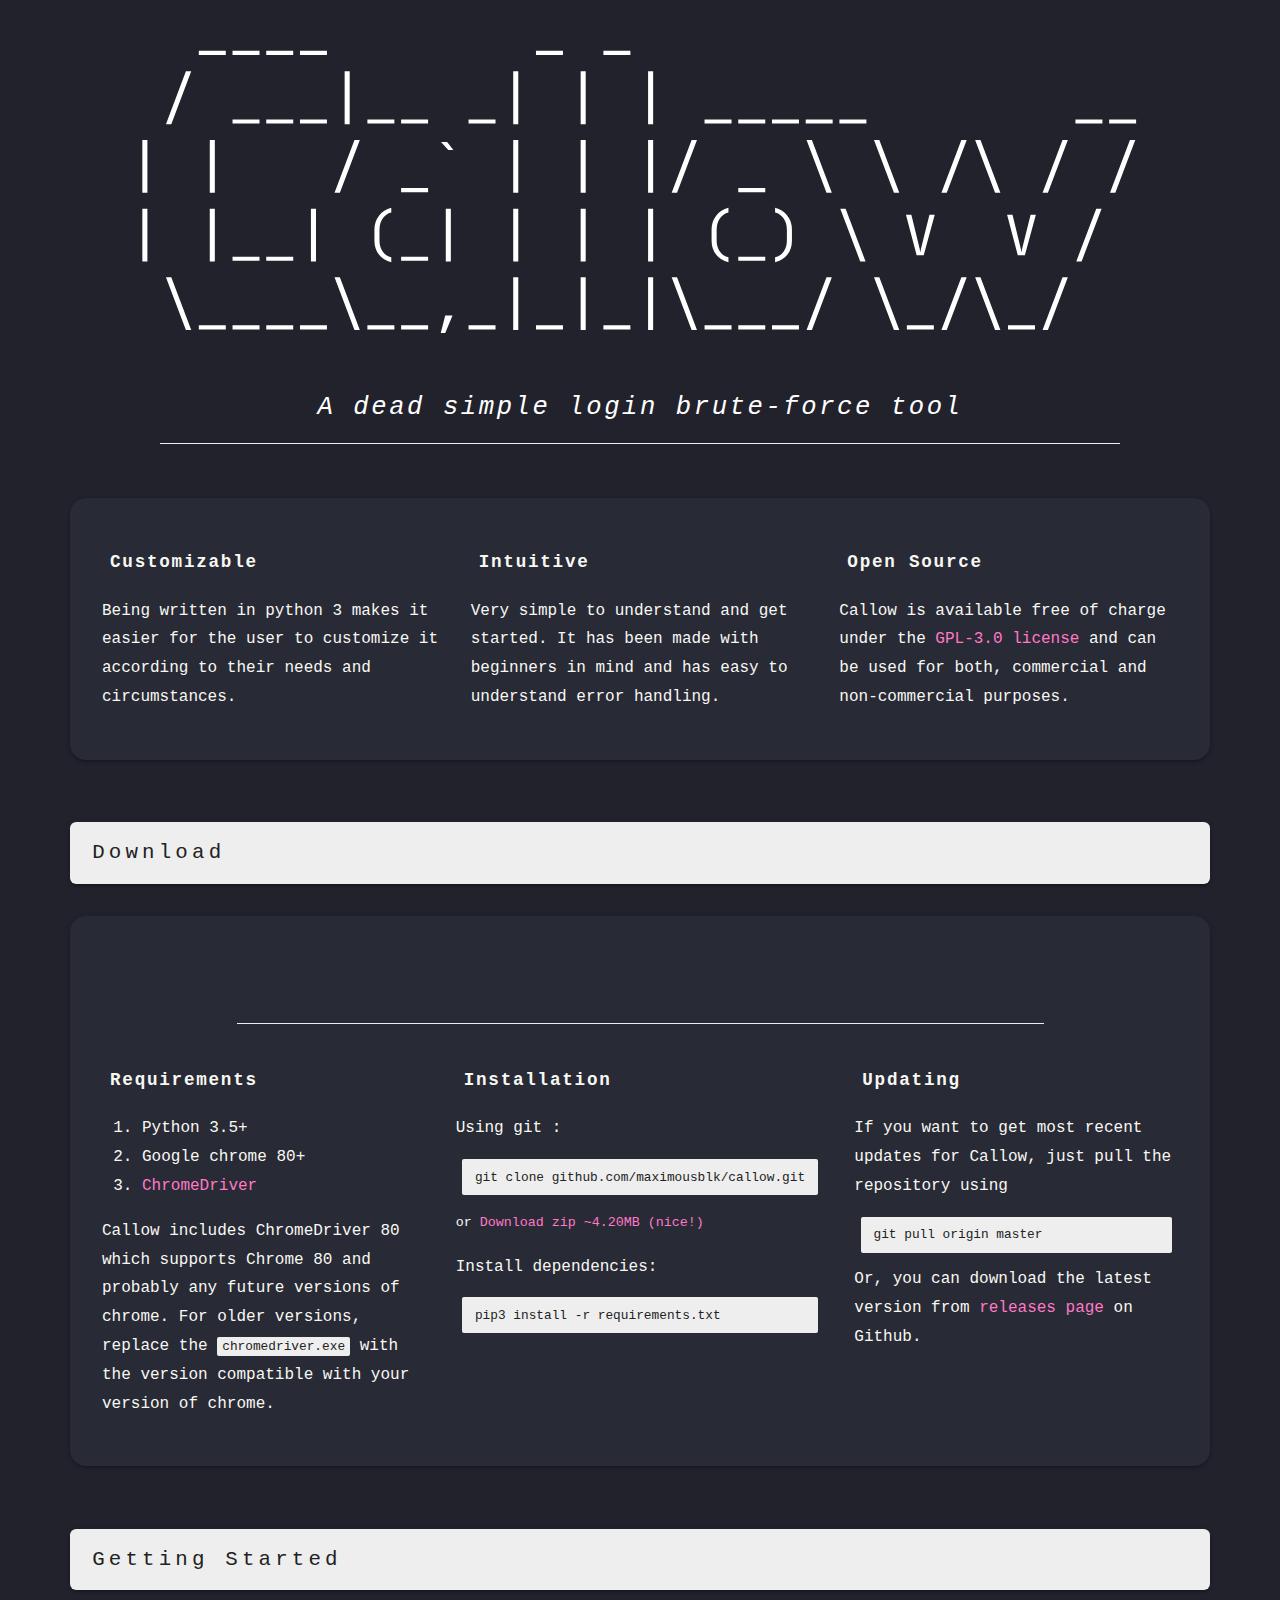
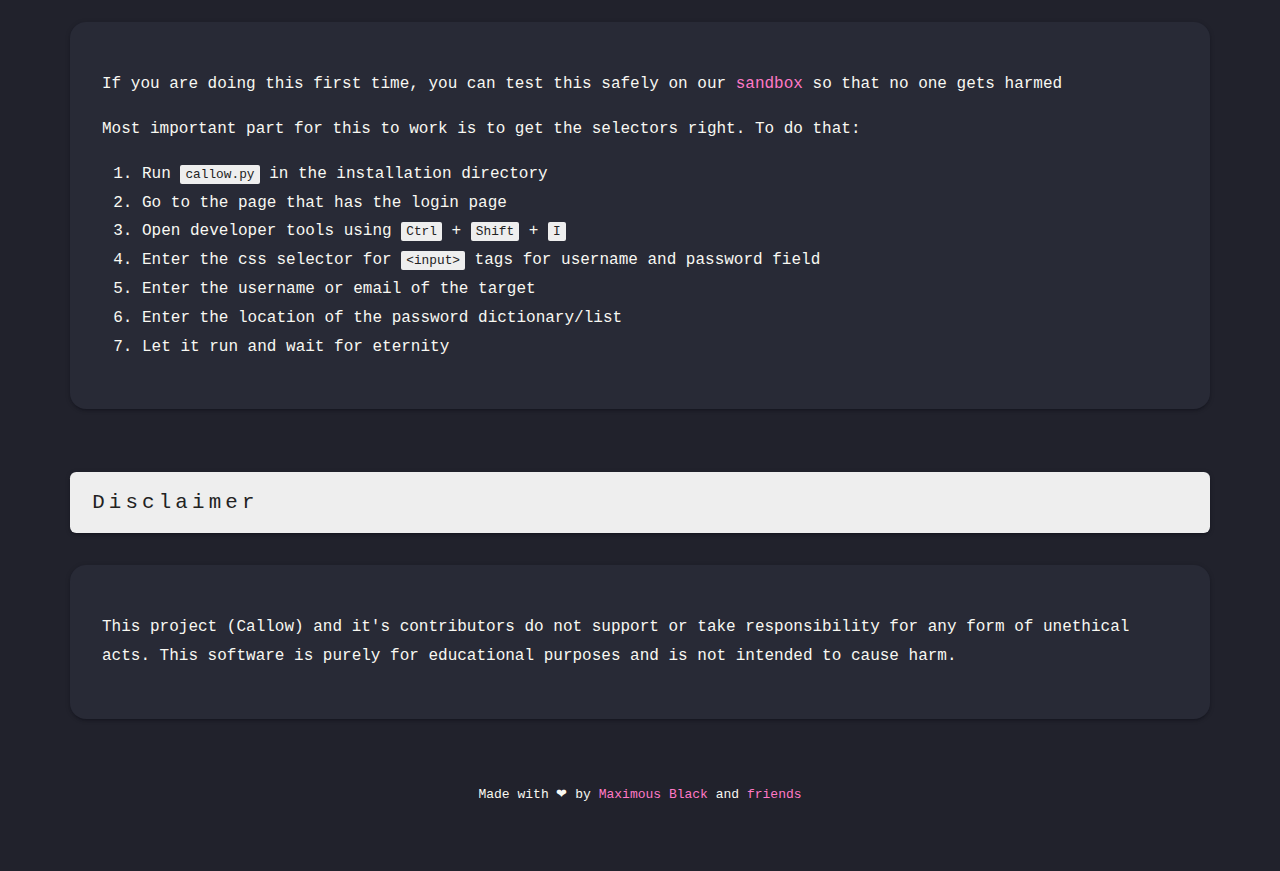
<file: docs/index.html>
<!DOCTYPE html>
<html lang="en" class="no-js">

<head>
    <title>Callow</title>

    <meta charset="utf-8" />
    <meta http-equiv="X-UA-Compatible" content="IE=edge,chrome=1" />
    <meta name="description" content="Callow is a dead simple login brute-force tool" />
    <meta name="viewport" content="width=device-width, initial-scale=1, shrink-to-fit=no" />

    <link href="img/callow.ico" rel="shortcut icon" type="image/x-icon" />
    <link href="css/grid.css" rel="stylesheet" type="text/css" />
    <link href="css/style.css" rel="stylesheet" type="text/css" />

    <script src="js/jquery.js"></script>
</head>

<body>
    <header>
        <a href="//callow.now.sh/"><img id="title_image" src="img/logo.svg" alt="CALLOW" /></a>
        <h2>A dead simple login brute-force tool</h2>
    </header>

    <div class="container">
        <main>
            <section>

                <div class="row">
                    <div class="col">
                        <h4>Customizable</h4>
                        <p>Being written in python 3 makes it easier for the user to customize it according to their needs and circumstances.</p>
                    </div>
                    <div class="col">
                        <h4>Intuitive</h4>
                        <p>Very simple to understand and get started. It has been made with beginners in mind and has easy to understand error handling.</p>
                    </div>
                    <div class="col">
                        <h4>Open Source</h4>
                        <p>Callow is available free of charge under the <a href="//www.gnu.org/licenses/gpl-3.0.en.html">GPL-3.0 license</a> and can be used for both, commercial and non-commercial purposes.</p>
                    </div>
                </div>
            </section>

            <h3>Download</h3>

            <section class="download">
                <div class="github">
                    <h2 id="latest-version">&nbsp;</h2>
                </div>
                <div class="row">
                    <div class="col">
                        <div id="installation">
                            <h4>Requirements</h4>
                            <ol>
                                <li>Python 3.5+</li>
                                <li>Google chrome 80+</li>
                                <li><a href="//chromedriver.chromium.org/">ChromeDriver</a></li>
                            </ol>
                            <p>Callow includes ChromeDriver 80 which supports Chrome 80 and probably any future versions of chrome. For older versions, replace the <code>chromedriver.exe</code> with the version compatible with your version of chrome.</p>
                        </div>
                    </div>
                    <div class="col">
                        <div id="installation">
                            <h4>Installation</h4>

                            <p>Using git :
                                <pre>git clone github.com/maximousblk/callow.git</pre>
                                <small>or <a id="zip" href="//github.com/maximousblk/callow/archive/master.zip">Download zip <span id="size">~4.20MB (nice!)</span></small></a>
                            </p>

                            <p>Install dependencies:
                                <pre>pip3 install -r requirements.txt</pre>
                            </p>
                        </div>
                    </div>
                    <div class="col">
                        <h4>Updating</h4>
                        <p>
                            If you want to get most recent updates for Callow, just pull the repository using
                            <pre>git pull origin master</pre>
                            Or, you can download the latest version from <a href="//github.com/maximousblk/callow/releases">releases page</a> on Github.
                        </p>
                    </div>
                </div>
            </section>

            <h3>Getting Started</h3>

            <section class="var_doc">

                <div class="row">
                    <div class="col">
                        <p>If you are doing this first time, you can test this safely on our <a href="//callow.now.sh/sandbox/">sandbox</a> so that no one gets harmed</p>
                        <p>Most important part for this to work is to get the selectors right. To do that:</p>
                        <ol>
                            <li>Run <code>callow.py</code> in the installation directory</li>
                            <li>Go to the page that has the login page</li>
                            <li>Open developer tools using <code>Ctrl</code> + <code>Shift</code> + <code>I</code></li>
                            <li>Enter the css selector for <code>&lt;input&gt;</code> tags for username and password field</li>
                            <li>Enter the username or email of the target</li>
                            <li>Enter the location of the password dictionary/list</li>
                            <li>Let it run and wait for eternity</li>
                        </ol>
                    </div>
                </div>
            </section>

            <h3>Disclaimer</h3>

            <section>
                <p>This project (Callow) and it's contributors do not support or take responsibility for any form of unethical acts. This software is purely for educational purposes and is not intended to cause harm.</p>
            </section>
        </main>
    </div>

    <footer class="container">
        <p>Made with ❤ by
            <a href="//github.com/maximousblk">Maximous Black</a> and
            <a href="//github.com/maximousblk/callow/graphs/contributors">friends</a></p>
    </footer>

    <script type="text/javascript" defer="defer">
        $(document).ready(function () {
            getLatestReleases();
        });

        function getSizeInMb(bytes, decimal) {
            var decimal = decimal || 0;
            var size = bytes / Math.pow(2, 20);
            return ("(~" + (decimal == 0 ? Math.ceil(size) : size.toFixed(decimal)) + "MB)");
        }

        function getLatestReleases() {
            $.getJSON("https://api.github.com/repos/maximousblk/callow/releases/latest").done(function (release) {
                $("#latest-version").html("Latest version: " + release.name);
                for (const asset of release.assets) {
                    switch (asset.name) {
                        case "callow.zip":
                            $("#zip").attr("href", asset.browser_download_url);
                            $("#size").html(getSizeInMb(asset.size, 2));
                            break;
                    }
                }
            });
        }

    </script>
</body>

</html>
</file>
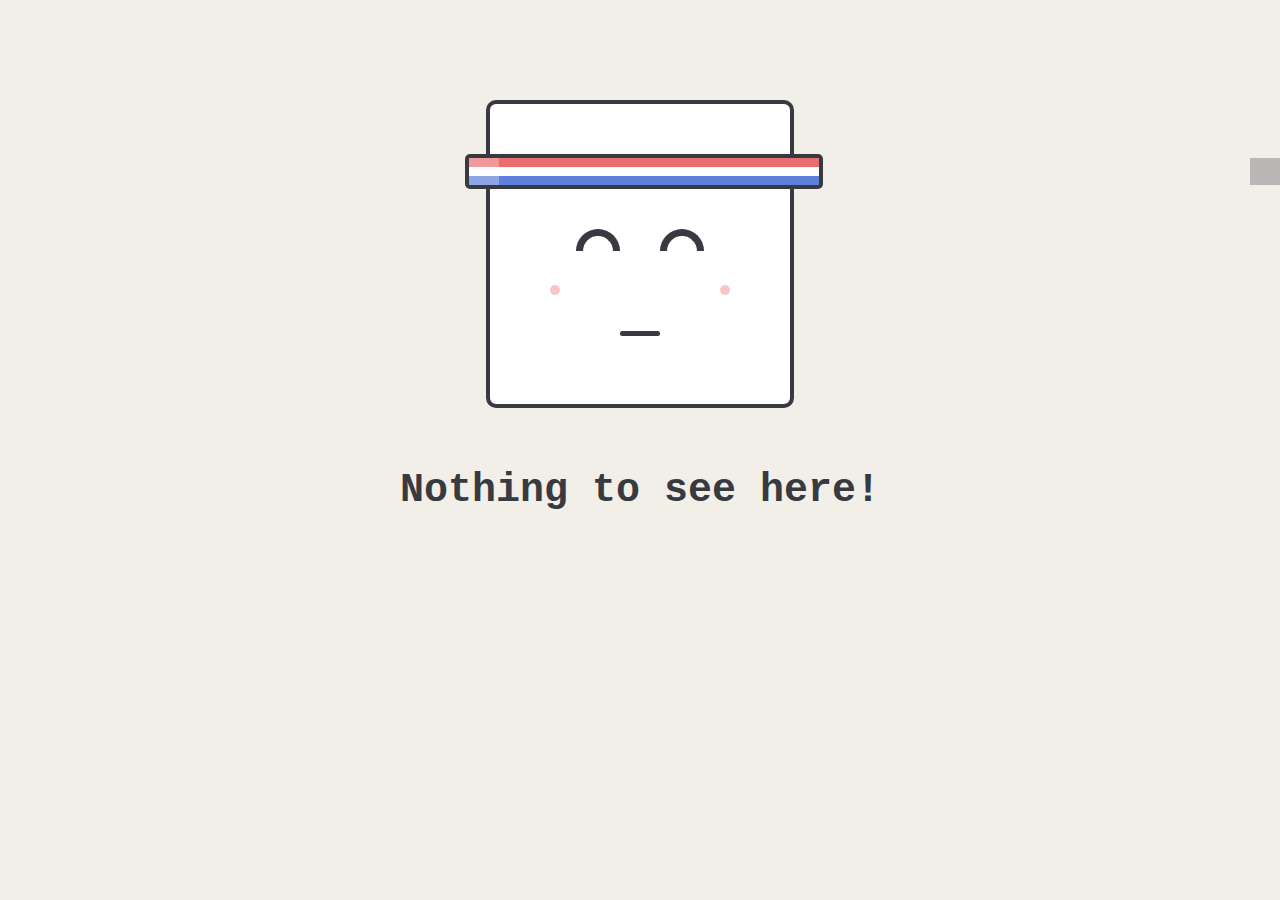
<file: docs/css/index.html>
<!DOCTYPE html>
<html lang="en">

<head>
    <meta charset="UTF-8">
    <title>Oops</title>
    <meta name="viewport" content="width=device-width, initial-scale=1">
    <link rel="stylesheet" href="./style.css">

    <style>
        @font-face {
            font-family: "JetBrains Mono";
            src: url("https://cdn.maximousblk.now.sh/fonts/JetBrainsMono/woff/JetBrainsMono-Regular.woff") format("woff");
        }

        html,
        body {
            margin: 0;
            padding: 0;
            width: 100%;
            max-height: 100vh;
            background-color: #f2eee8;
            font-family: JetBrains Mono, "Courier New", Courier, monospace;
        }

        .face {
            width: 300px;
            height: 300px;
            border: 4px solid #383a41;
            border-radius: 10px;
            background-color: #ffffff;
            margin: 0 auto;
            margin-top: 100px;
        }

        @media screen and (max-width: 400px) {
            .face {
                margin-top: 40px;
                -webkit-transform: scale(0.8);
                transform: scale(0.8);
            }
        }

        .face .band {
            width: 350px;
            height: 27px;
            border: 4px solid #383a41;
            border-radius: 5px;
            margin-left: -25px;
            margin-top: 50px;
        }

        .face .band .red {
            height: calc(100% / 3);
            width: 100%;
            background-color: #eb6d6d;
        }

        .face .band .white {
            height: calc(100% / 3);
            width: 100%;
            background-color: #ffffff;
        }

        .face .band .blue {
            height: calc(100% / 3);
            width: 100%;
            background-color: #5e7fdc;
        }

        .face .band:before {
            content: "";
            display: inline-block;
            height: 27px;
            width: 30px;
            background-color: rgba(255, 255, 255, 0.3);
            position: absolute;
            z-index: 999;
        }

        .face .band:after {
            content: "";
            display: inline-block;
            height: 27px;
            width: 30px;
            background-color: rgba(56, 58, 65, 0.3);
            position: absolute;
            z-index: 999;
            right: 0;
            margin-top: -27px;
        }

        .face .eyes {
            width: 128px;
            margin: 0 auto;
            margin-top: 40px;
        }

        .face .eyes:before {
            content: "";
            display: inline-block;
            width: 30px;
            height: 15px;
            border: 7px solid #383a41;
            margin-right: 20px;
            border-top-left-radius: 22px;
            border-top-right-radius: 22px;
            border-bottom: 0;
        }

        .face .eyes:after {
            content: "";
            display: inline-block;
            width: 30px;
            height: 15px;
            border: 7px solid #383a41;
            margin-left: 20px;
            border-top-left-radius: 22px;
            border-top-right-radius: 22px;
            border-bottom: 0;
        }

        .face .dimples {
            width: 180px;
            margin: 0 auto;
            margin-top: 15px;
        }

        .face .dimples:before {
            content: "";
            display: inline-block;
            width: 10px;
            height: 10px;
            margin-right: 80px;
            border-radius: 50%;
            background-color: rgba(235, 109, 109, 0.4);
        }

        .face .dimples:after {
            content: "";
            display: inline-block;
            width: 10px;
            height: 10px;
            margin-left: 80px;
            border-radius: 50%;
            background-color: rgba(235, 109, 109, 0.4);
        }

        .face .mouth {
            width: 40px;
            height: 5px;
            border-radius: 5px;
            background-color: #383a41;
            margin: 0 auto;
            margin-top: 25px;
        }

        h1 {
            font-weight: 800;
            color: #383a41;
            text-align: center;
            font-size: 2.5em;
            padding-top: 20px;
        }

        @media screen and (max-width: 400px) {
            h1 {
                padding: 0 20px;
                font-size: 2em;
            }
        }

    </style>

</head>

<body>
    <div class="face">
        <div class="band">
            <div class="red"></div>
            <div class="white"></div>
            <div class="blue"></div>
        </div>
        <div class="eyes"></div>
        <div class="dimples"></div>
        <div class="mouth"></div>
    </div>

    <h1>Nothing to see here!</h1>

</body>

</html>
</file>
<file: docs/css/grid.css>
.container {
    width: 100%;
    padding-right: 15px;
    padding-left: 15px;
    margin-right: auto;
    margin-left: auto;
}

@media (min-width: 576px) {
    .container {
        max-width: 540px;
    }
}

@media (min-width: 768px) {
    .container {
        max-width: 720px;
    }
}

@media (min-width: 992px) {
    .container {
        max-width: 960px;
    }
}

@media (min-width: 1200px) {
    .container {
        max-width: 1140px;
    }
}

.row {
    display: -ms-flexbox;
    display: flex;
    -ms-flex-wrap: wrap;
    flex-wrap: wrap;
    margin-right: -15px;
    margin-left: -15px;
}

.col {
    position: relative;
    width: 100%;
    padding-right: 15px;
    padding-left: 15px;
}

@media (min-width: 768px) {
    .col {
        -ms-flex-preferred-size: 0;
        flex-basis: 0;
        -ms-flex-positive: 1;
        flex-grow: 1;
        max-width: 100%;
    }
}
</file>
<file: docs/css/style.css>
@font-face {
    font-family: "JetBrains Mono";
    src: url("https://cdn.maximousblk.now.sh/fonts/JetBrainsMono/woff/JetBrainsMono-Regular.woff")
        format("woff");
}

@font-face {
    font-family: "JetBrains Mono Bold";
    src: url("https://cdn.maximousblk.now.sh/fonts/JetBrainsMono/woff/JetBrainsMono-Bold.woff")
        format("woff");
}

@font-face {
    font-family: "JetBrains Mono Italic";
    src: url("https://cdn.maximousblk.now.sh/fonts/JetBrainsMono/woff/JetBrainsMono-Italic.woff")
        format("woff");
}

html,
button,
input,
select,
textarea {
    color: #f8f8f2;
}

/* -------------- General Styles -------------- */

html,body
{
    width: 100%;
    margin: 0;
    padding: 0;
    overflow-x: hidden; 
}

body {
    background-color: #21222c;
    font-size: 1em;
    font-family: JetBrains Mono, "Courier New", Courier, monospace;
    line-height: 1.8;
    color: #f8f8f2;
    margin: 0;
}

.container {
    margin: 2em auto;
    padding: 0 0 2em 0;
}

section {
    margin: 2em 0 auto;
    padding: 2em;
    border-radius: 1em;
    background-color: #282a36;
    box-shadow: 0 2px 2px 0 rgba(11, 11, 20, 0.14),
        0 3px 1px -2px rgba(11, 11, 20, 0.12), 0 1px 5px 0 rgba(11, 11, 20, 0.2);
}

@media (max-width: 575px) {
    .container {
        margin-top: 0;
    }
    section {
        border-radius: 0;
    }
}

/* -------------- Typography -------------- */

a:link,
a:visited,
a:hover,
a:active {
    color: #ff79c6;
    text-decoration: none;
}

a:hover {
    text-decoration: underline;
}

h2 {
    text-align: center;
    font-weight: 300;
    font-style: italic;
    font-size: 1em;
    font-family: JetBrains Mono Italic, "Courier New", Courier, monospace;
}

@media (max-width: 575px) {
    h2 {
        font-size: 5vw;
    }
}

h2:after {
    display: block;
    margin: 0.5em auto;
    width: 75%;
    height: 1px;
    background-color: #eee;
    content: "";
}

#latest-version {
    font-size: 1.5em;
}

h3 {
    margin: 3em 0 0 0;
    padding: 12px 18px;
    background-color: #eee;
    color: #222;
    text-indent: 0.2em;
    letter-spacing: 0.2em;
    font-weight: normal;
    font-size: 1.3em;
    border-radius: 0.3em;
    box-shadow: 0 2px 2px 0 rgba(11, 11, 20, 0.14),
        0 3px 1px -2px rgba(11, 11, 20, 0.12), 0 1px 5px 0 rgba(11, 11, 20, 0.2);
}
@media (max-width: 575px) {
    h3 {
        text-align: center;
        border-radius: 0;
    }
}

h4 {
    margin: 1em 0;
    color: #f8f8f2;
    text-indent: 8px;
    letter-spacing: 0.1em;
    font-size: 1.1em;
    text-rendering: optimizeLegibility;
    font-family: JetBrains Mono Bold, "Courier New", Courier, monospace;
}

/* -------------- Modules -------------- */

header {
    position: relative;
    overflow: hidden;
    color: #fff;
    letter-spacing: 0.1em;
    font-weight: normal;
    font-size: 1.6em;
    font-family: JetBrains Mono, "Courier New", Courier, monospace;
}

#title_image {
    display: block;
    margin: 0 auto;
    height: auto;
    padding: 1em 0;
    width: 100%;
    max-width: 80%;
    background: none;
}

.github {
    margin-bottom: 1.5em;
}

footer {
    text-align: center;
    font-size: small;
    padding-bottom: 2em;
}

code,
pre {
    padding: 2px 5px;
    border-radius: 2px;
    color: #222;
    background-color: #eee;
    font-size: 0.8em;
    font-family: JetBrains Mono, "Courier New", Courier, monospace;
}

pre {
    padding: 0.5em 1em;
    margin: 1em 0.5em;
}

b,
strong {
    font-family: JetBrains Mono Bold, "Courier New", Courier, monospace;
}

/* -------------- Lists -------------- */

ul {
    padding-left: 8px;
    list-style: none;
    display: table;
}

ol {
    margin-top: 1em;
}

ul ol {
    margin: 0.8em 2em;
    padding: 0 0 0 30px;
}

ul li {
    margin-bottom: 0.5em;
    display: table-row;
}

li span {
    display: table-cell;
    width: 8em;
}

.love {
    color: #ff79c6;
}
</file>
